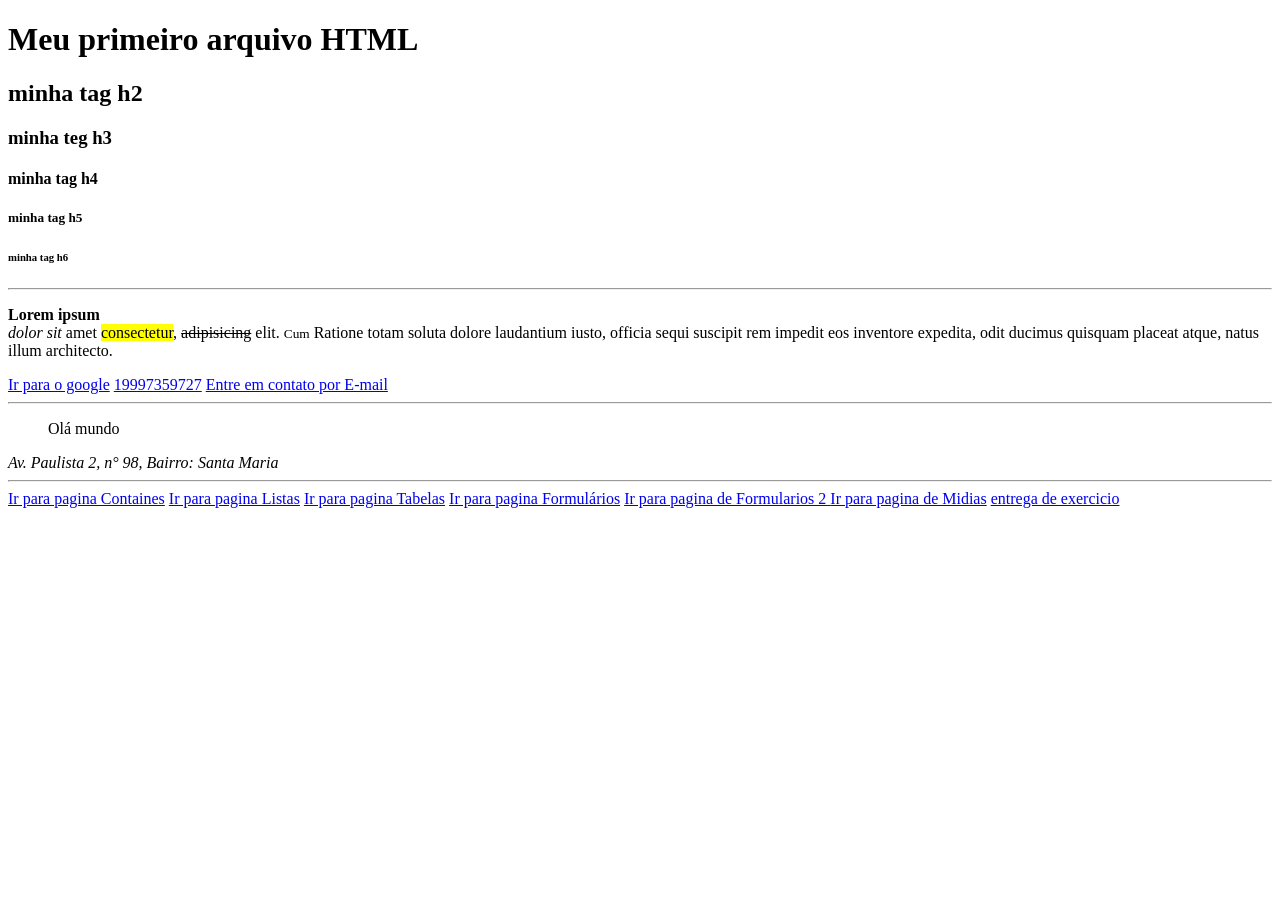
<file: APRENDENDO CSS/index.html>
<!DOCTYPE html>
<html lang="pt-br">
<head>
    <meta charset="UTF-8">
    <meta name="viewport" content="width=device-width, initial-scale=1.0">
    <title>Meu primeiro HTML</title>
<style>
</style>
<head></head>
       <h1>Meu primeiro arquivo HTML</h1>
       <h2>minha tag h2</h2>
       <h3>minha teg h3</h3>
       <h4>minha tag h4</h4>
       <h5>minha tag h5</h5>
       <h6>minha tag h6</h6>
       <hr />
       <p>
        <b>Lorem</b> <strong>ipsum</strong> <br /> 
        <i>dolor</i> <em>sit</em> amet <mark>consectetur</mark>,
        <del>adipisicing</del>  elit. <small>Cum</small> Ratione totam <span>soluta</span> dolore laudantium iusto, officia sequi suscipit rem impedit eos inventore expedita, odit ducimus quisquam placeat atque, natus illum architecto.
       </p>
        <a href="https://google.com">Ir para o google</a>
        <a href="tel: 19 997359727">19997359727</a>
        <a href="email: ftomaz2030@icloud.com">Entre em contato por E-mail</a>
        <hr />
        <blockquote>
            Olá mundo
        </blockquote>
        <address>
            Av. Paulista 2, n° 98, Bairro: Santa Maria
        </address>
        <hr />
        <a href="./containes.html">Ir para pagina Containes</a>
        <a href="./listas.html">Ir para pagina Listas</a>
        <a href="./Tabelas.html">Ir para pagina Tabelas</a>
        <a href="./forms.html">Ir para pagina Formulários</a>
        <a href="./Passoword.html">Ir para pagina de Formularios 2 </a>
        <a href="./midia.html">Ir para pagina de Midias</a>
        <a href="./exercicio.html">entrega de exercicio</a>


</body>
</html>
</file>
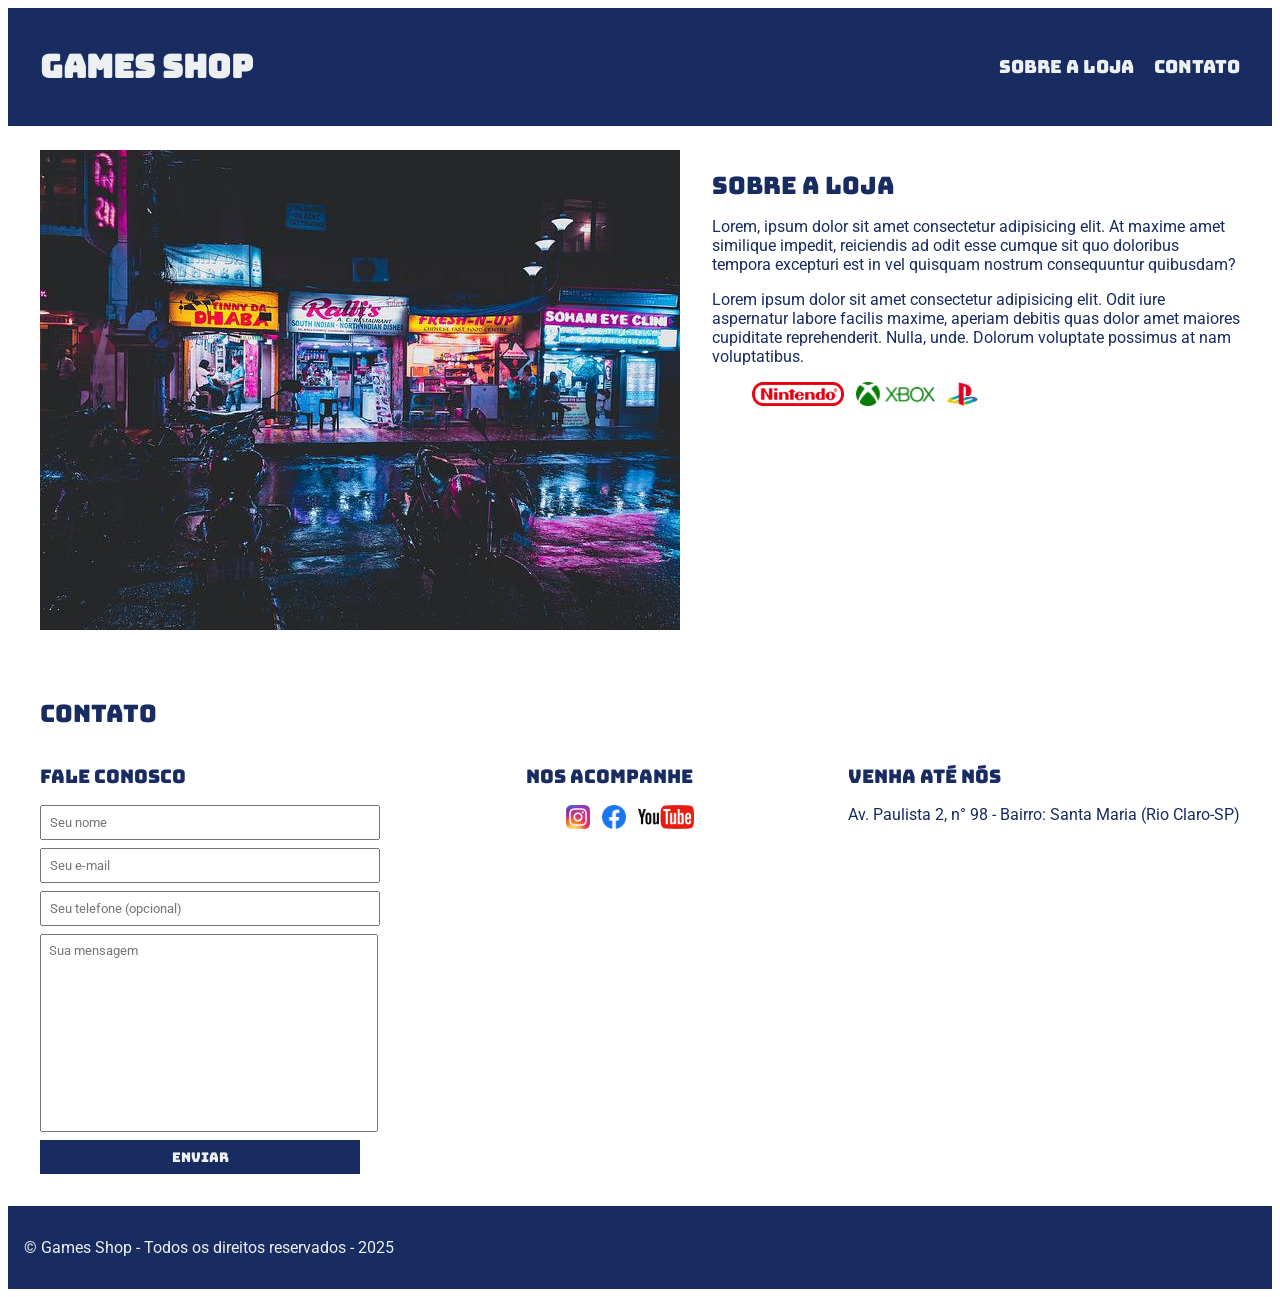
<file: GAMES SHOP/index.html>
<!DOCTYPE html>
<html lang="pt-br">
<head>
    <meta charset="UTF-8">
    <meta name="viewport" content="width=device-width, initial-scale=1.0">
    <title>Games Shop - A sua loja de games</title>
    <link rel="stylesheet" href="./main.css">   

    <link rel="preconnect" href="https://fonts.googleapis.com">
    <link rel="preconnect" href="https://fonts.gstatic.com" crossorigin>
    <link href="https://fonts.googleapis.com/css2?family=Bungee&family=Roboto:ital,wght@0,100..900;1,100..900&display=swap" rel="stylesheet">
    </head>
<body>
    <header>
        <div class="container">
            <h1>Games Shop</h1>
        <nav>
            <ul>
                <li>
                    <a href="#about">Sobre a loja</a>
                </li>
                <li>
                    <a href="#contact">Contato</a>
                </li>
            </ul>
        </nav>
        </div>
    </header>
    <section id="about">
        <div class="container">
            <img class="store-front" src="./images/loja.jpg" alt="Fachada da loja Games Shop">
            <div>
                <h2>Sobre a loja</h2>
                <p>
                    Lorem, ipsum dolor sit amet consectetur adipisicing elit. At maxime amet similique impedit, reiciendis ad odit esse cumque sit quo doloribus tempora excepturi est in vel quisquam nostrum consequuntur quibusdam?
                </p>
                <p>
                    Lorem ipsum dolor sit amet consectetur adipisicing elit. Odit iure aspernatur labore facilis maxime, aperiam debitis quas dolor amet maiores cupiditate reprehenderit. Nulla, unde. Dolorum voluptate possimus at nam voluptatibus.
                </p>
                <ul class="brands-list">
                    <li><img src="./images/nintendo.png" alt="Nintendo" /></li>
                    <li><img src="./images/xbox.png" alt="xbox" /></li>
                    <li><img src="./images/playstation.png" alt="playstation" /></li>
                </ul>
            </div>
        </div>
    </section>
    <section id="contact">
        <div class="container">
            <h2>Contato</h2>
            <div class="contact-methods">
                <div>
                <h3>Fale conosco</h3>
                <form>
                    <input type="text" placeholder="Seu nome" required/>
                    <input type="Email" placeholder="Seu e-mail" required />
                    <input type="Tel" placeholder="Seu telefone (opcional)" />
                    <textarea placeholder="Sua mensagem" required></textarea>
                    <button type="submit">Enviar</button>
                </form>
                </div>
                <div>
                <h3>Nos acompanhe</h3>
                <ul class="social-links">
                    <li>
                        <a href="#" title="Siga-nos no Instagram">
                        <img src="./images/instagram.png" alt="Logo do Instagram" />
                        </a>
                        </li>
                        <li>
                        <a href="#" title="Siga-nos no Facebook">
                        <img src="./images/facebook.png" alt="Logo do Facebook" />
                        </a>
                        </li>
                        <li>
                        <a href="#" title="Visite nosso canal no Youtube">
                        <img src="./images/youtube.png" alt="Logo do Youtube" />
                        </a>
                    </li>
                </ul>
                </div>
                <div>
                <h3>Venha até nós</h3>
                <p>
                    Av. Paulista 2, n° 98 - Bairro: Santa Maria (Rio Claro-SP)
                </p>
                </div>
            </div>
        </div>
    </section>
    <footer>
        <div class="constainers">
            <p>
              &copy; Games Shop - Todos os direitos reservados - 2025
            </p>
        </div>
    </footer>
</body>
</html>
</file>
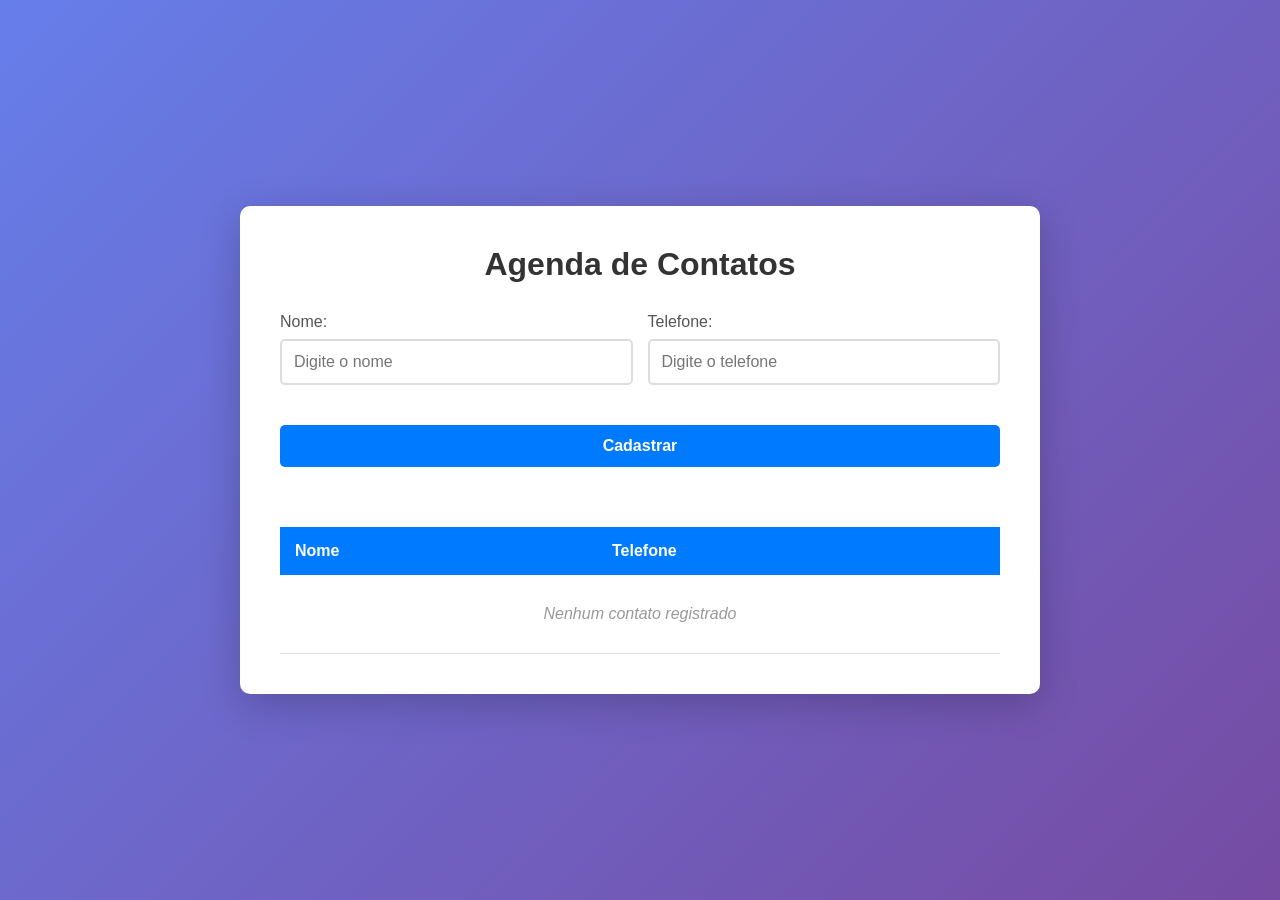
<file: AGENDA_CONTATOS/AGENDA_CONTATOS/index.html>
<!DOCTYPE html>
  <html lang="pt-BR">
  <head>
      <meta charset="UTF-8">
      <meta name="viewport" content="width=device-width, initial-scale=1.0">
      <title>Agenda de Contatos</title>
    <style>
        * {
            margin: 0;
            padding: 0;
            box-sizing: border-box;
}

        body {
                      font-family: 'Segoe UI', Tahoma, Geneva, Verdana, sans-serif;
            background: linear-gradient(135deg, #667eea 0%, #764ba2 100%);
            min-height: 100vh;
            display: flex;
            justify-content: center;
            align-items: center;
            padding: 20px;
              }

        .container {
                      background: white;
            border-radius: 10px;
            box-shadow: 0 10px 40px rgba(0, 0, 0, 0.2);
                          max-width: 800px;
            width: 100%;
            padding: 40px;
}

        h1 {
                      color: #333;
                      margin-bottom: 30px;
                          text-align: center;
            font-size: 2em;
}

        .form-group {
                          margin-bottom: 20px;
}

        label {
                      display: block;
            margin-bottom: 8px;
            color: #555;
            font-weight: 500;
          }

        input[type="text"],
        input[type="tel"] {
            width: 100%;
            padding: 12px;
            border: 2px solid #ddd;
            border-radius: 5px;
            font-size: 1em;
            transition: border-color 0.3s;
}

                      input[type="text"]:focus,
        input[type="tel"]:focus {
                          outline: none;
            border-color: #007bff;
                          box-shadow: 0 0 5px rgba(0, 123, 255, 0.5);
}

        .form-row {
                          display: grid;
                          grid-template-columns: 1fr 1fr;
            gap: 15px;
                          margin-bottom: 20px;
}

        button {
                        width: 100%;
                          padding: 12px;
                          background-color: #007bff;
            color: white;
                          border: none;
                          border-radius: 5px;
                      font-size: 1em;
            font-weight: 600;
            cursor: pointer;
            transition: background-color 0.3s;
}

        button:hover {
                      background-color: #0056b3;
}

        button:active {
            transform: scale(0.98);
}

        .table-container {
            margin-top: 40px;
            overflow-x: auto;
}

        table {
            width: 100%;
            border-collapse: collapse;
            margin-top: 20px;
}

                      thead {
            background-color: #007bff;
            color: white;
}

        th {
            padding: 15px;
            text-align: left;
            font-weight: 600;
              }

        td {
            padding: 12px 15px;
                          border-bottom: 1px solid #ddd;
          }

        tbody tr:hover {
                          background-color: #f5f5f5;
          }

        tbody tr:nth-child(even) {
                          background-color: #fafafa;
}

                  .empty-message {
            text-align: center;
                          color: #999;
                      padding: 30px;
            font-style: italic;
              }

        @media (max-width: 600px) {
            .form-row {
                grid-template-columns: 1fr;
}

                          .container {
                padding: 20px;
}

            h1 {
                font-size: 1.5em;
}
  }
    </style>
</head>
<body>
    <div class="container">
                  <h1>Agenda de Contatos</h1>

        <form id="formularioContato" onsubmit="event.preventDefault(); adicionarContato();">
            <div class="form-row">
                              <div class="form-group">
                    <label for="nome">Nome:</label>
                    <input type="text" id="nome" placeholder="Digite o nome" required>
                          </div>
                              <div class="form-group">
                          <label for="telefone">Telefone:</label>
                          <input type="tel" id="telefone" placeholder="Digite o telefone" required>
                      </div>
                  </div>
                  <button type="submit">Cadastrar</button>
              </form>

              <div class="table-container">
                  <table id="tabelaContatos">
                      <thead>
                          <tr>
                        <th>Nome</th>
                        <th>Telefone</th>
                          </tr>
                      </thead>
                      <tbody id="corpoTabela">
                          <tr>
                              <td colspan="2" class="empty-message">Nenhum contato registrado</td>
                          </tr>
                      </tbody>
                  </table>
              </div>
          </div>

          <script>
              const contatos = [];

              function adicionarContato() {
                            const nomeInput = document.getElementById('nome');
            const telefoneInput = document.getElementById('telefone');

            const nome = nomeInput.value.trim();
            const telefone = telefoneInput.value.trim();

            if (!nome || !telefone) {
                alert('Por favor, preencha todos os campos!');
                return;
            }

            contatos.push({
                              nome: nome,
                              telefone: telefone
              });

            nomeInput.value = '';
                          telefoneInput.value = '';
                                        nomeInput.focus();

            atualizarTabela();
              }

        function atualizarTabela() {
                      const corpoTabela = document.getElementById('corpoTabela');

            if (contatos.length === 0) {
                corpoTabela.innerHTML = '<tr><td colspan="2" class="empty-message">Nenhum contato registrado</td></tr>';
                return;
            }

            corpoTabela.innerHTML = contatos.map(contato => `
                              <tr>
                                  <td>${contato.nome}</td>
                                  <td>${contato.telefone}</td>
                              </tr>
                          `).join('');
        }
    </script>
      </body>
      </html>
</file>
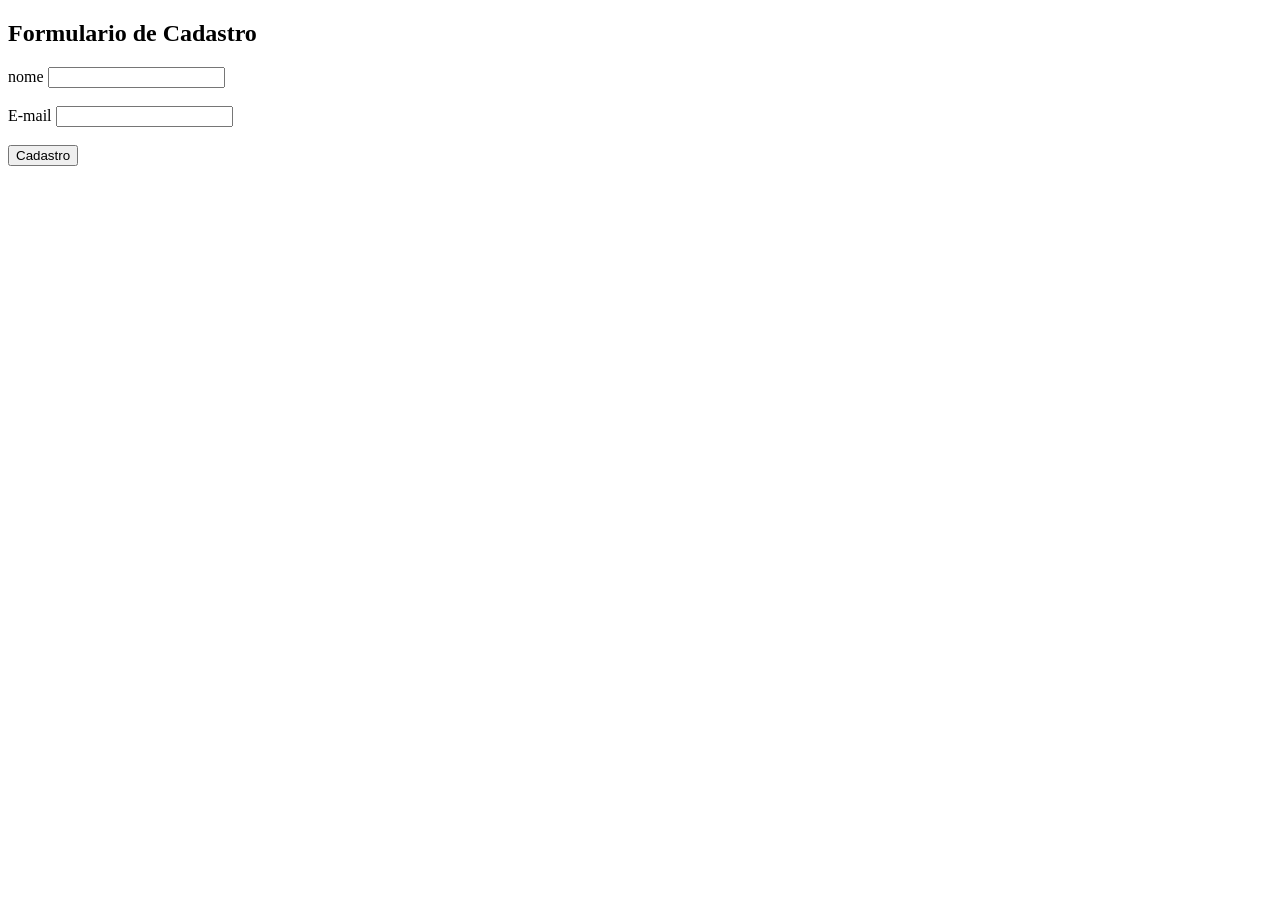
<file: APRENDENDO CSS/exercicio.html>
<!DOCTYPE html>
<html lang="pt-br">
<head>
    <meta charset="UTF-8">
    <meta name="viewport" content="width=device-width, initial-scale=1.0">
    <title>Fomulario de cadastro</title>
</head>
<body>
 <h2>Formulario de Cadastro</h2>
 <form action="#" method="post"></form>
 <label for="nome">nome</label>
 <input type="text" id="nome" name="nome" required>
 <br><br>
 <label for="email">E-mail</label>
 <input type="email" id="email" name="email" required>
 <br><br>
 <button type="submit"> Cadastro</button>
 <form action=" "></form>
</body>
</html>
</file>
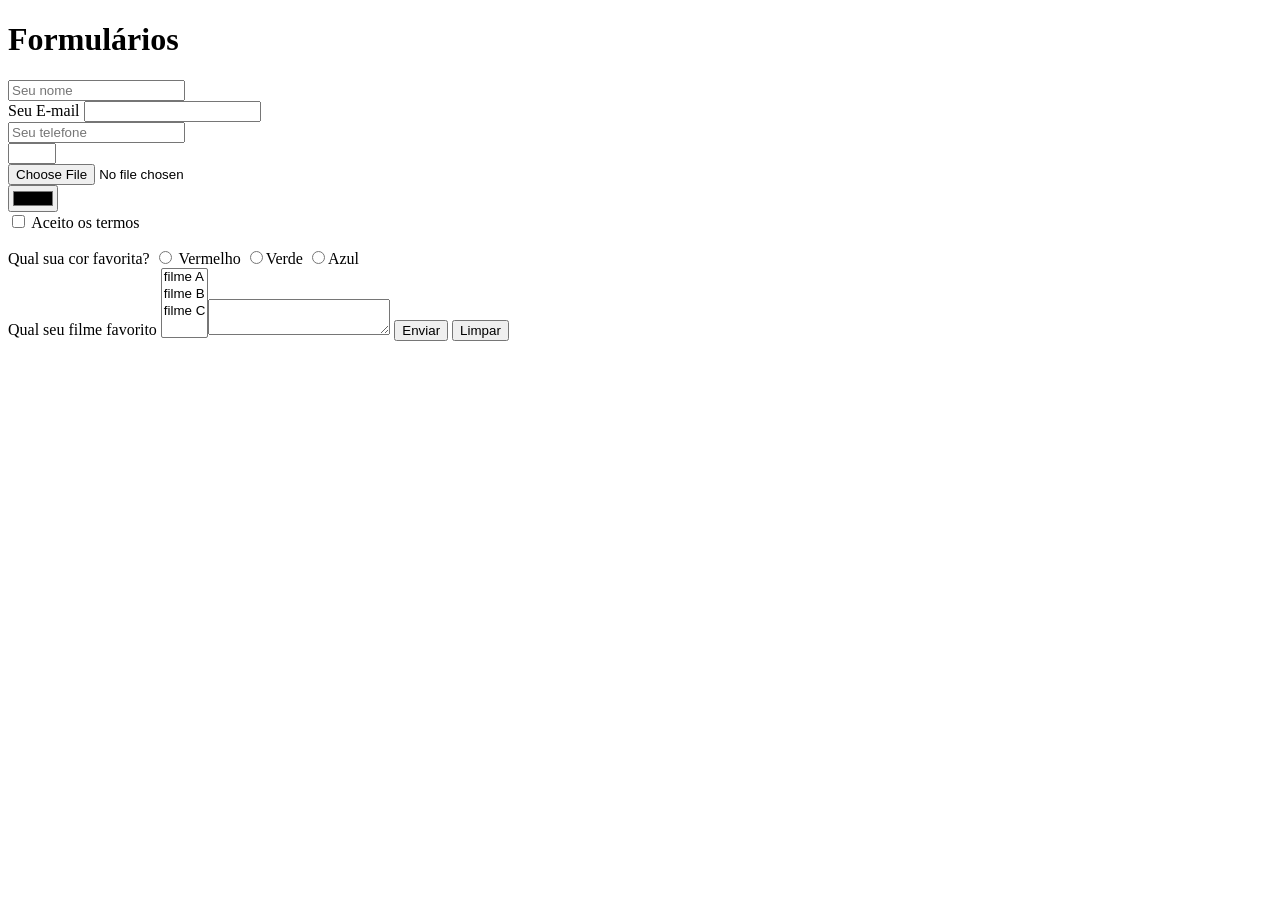
<file: APRENDENDO CSS/forms.html>
<!DOCTYPE html>
<html lang="pt-br">
<head>
    <meta charset="UTF-8">
    <meta name="viewport" content="width=device-width, initial-scale=1.0">
    <title>Formulário</title>
    <style>
    </style>
</head>
<body>
    <h1>Formulários</h1>
    <form>
        <input type="text" placeholder="Seu nome" />
        <br />
        <label for="email">Seu E-mail</label>
        <input id="email" />
        <br />
        <input type="tel" placeholder="Seu telefone" /> <br />
        <input type="number" max="10" min="2" step="2"> <br />
        <input type="file"> <br />
        <input type="color"> <br />
        <input type="checkbox" id="checkbox-termos"> <label for="checkbox-termos">Aceito os termos</label> <br />
        <p>
            Qual sua cor favorita?
            <input type="radio" name="cor-favorita" id="cor-vermelha"> <label for="cor-vermelha">Vermelho</label>
            <input type="radio" name="cor-favorita" id="cor-verde"><label for="cor-verde">Verde</label>
            <input type="radio" name="cor-favorita" id="cor-Azul"><label for="cor-Azul">Azul</label> <br />
            <label for="">Qual seu filme favorito</label>
            <select multiple>
                <option>filme A</option>
                <option>filme B</option>
                <option>filme C</option>
                <br />
                <textarea name="" id=""></textarea>
                <button type="submit">
                    Enviar
                </button>
                <button type="reset">
                    Limpar
                </button>
            </select>
        </p>
    </form>
</body>
</html>
</file>
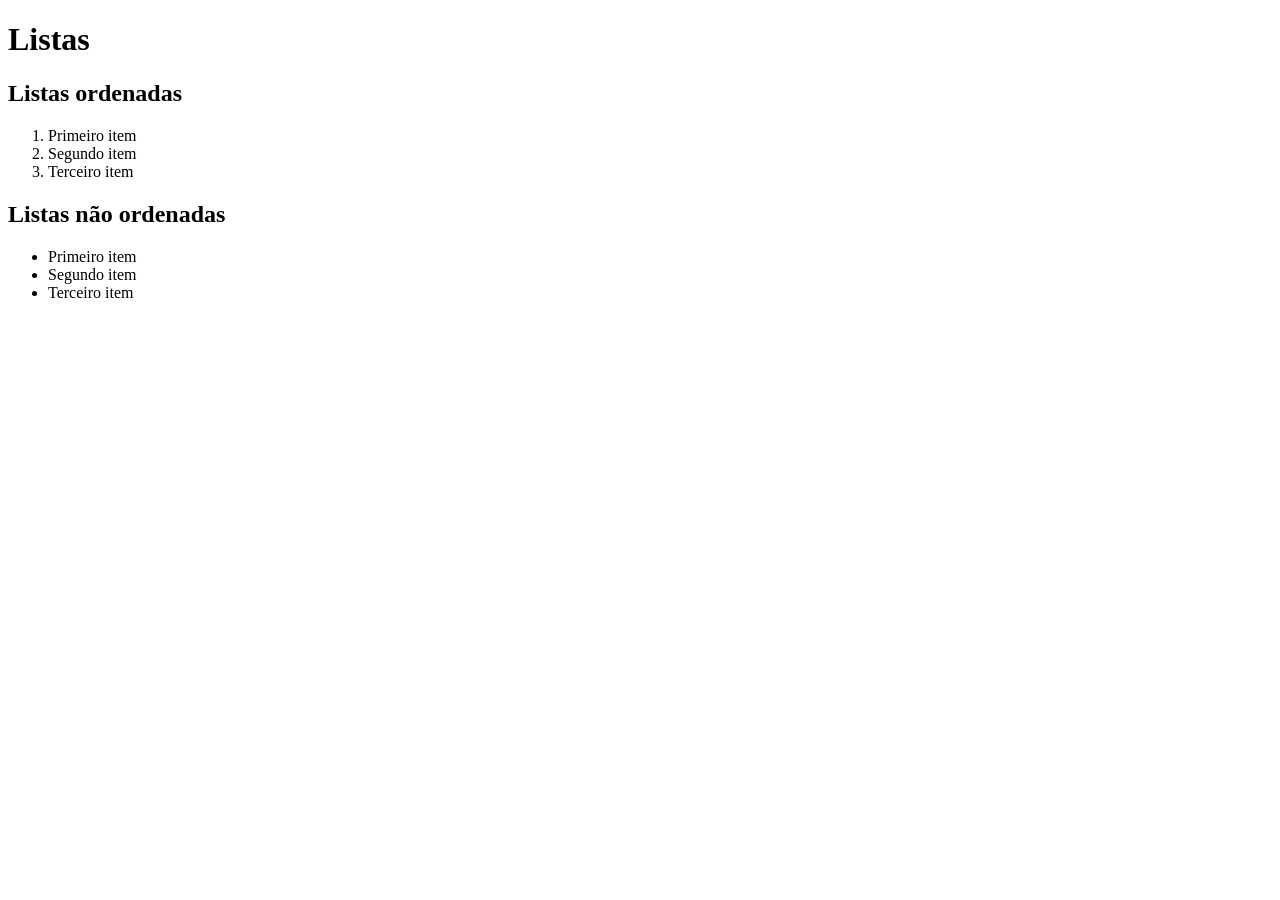
<file: APRENDENDO CSS/listas.html>
<!DOCTYPE html>
<html lang="pt-br">
<head>
    <meta charset="UTF-8">
    <meta name="viewport" content="width=device-width, initial-scale=1.0">
    <title>Listas</title>
</head>
<body>
    <header>
        <h1>Listas</h1>
    </header>
    <main>
        <section>
            <h2>Listas ordenadas</h2>
            <ol>
                <li>Primeiro item</li>
                <li>Segundo item</li>
                <li>Terceiro item</li>
            </ol>
        </section>
        <section>
            <h2>Listas não ordenadas</h2>
            <ul>
                <li>Primeiro item</li>
                <li>Segundo item</li>
                <li>Terceiro item</li>
            </ul>
        </section>
    </main>
</body>
</html>
</file>
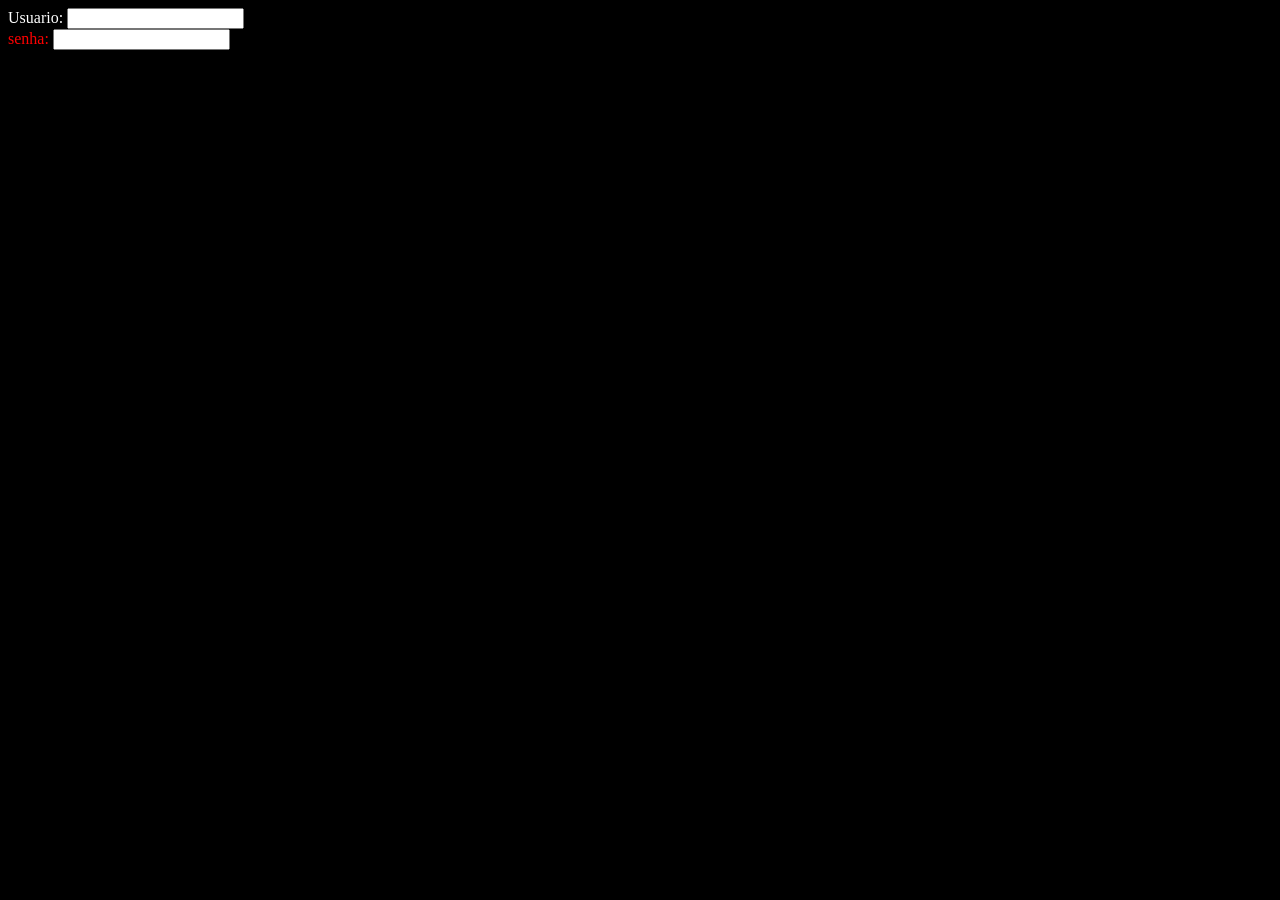
<file: APRENDENDO CSS/Passoword.html>
<!DOCTYPE html>
<html lang="pt-br">
<head>
    <meta charset="UTF-8">
    <meta name="viewport" content="width=device-width, initial-scale=1.0">
    <title>Formulários</title>
  <style>
    label{
        color: white;
    }
    h1{
        color: white;
    }
    body{
        background-color: black;
    }
    .botao {
background-color: green;
    }
  </style>
</head>
<body>
    <label for="user">Usuario: </label>
    <input id="user" type="text"/>
    <br />
    <label style="color: red;" for="senha">senha: </label>
    <input id="senha" type="password"/>
</body>
</html>
</file>
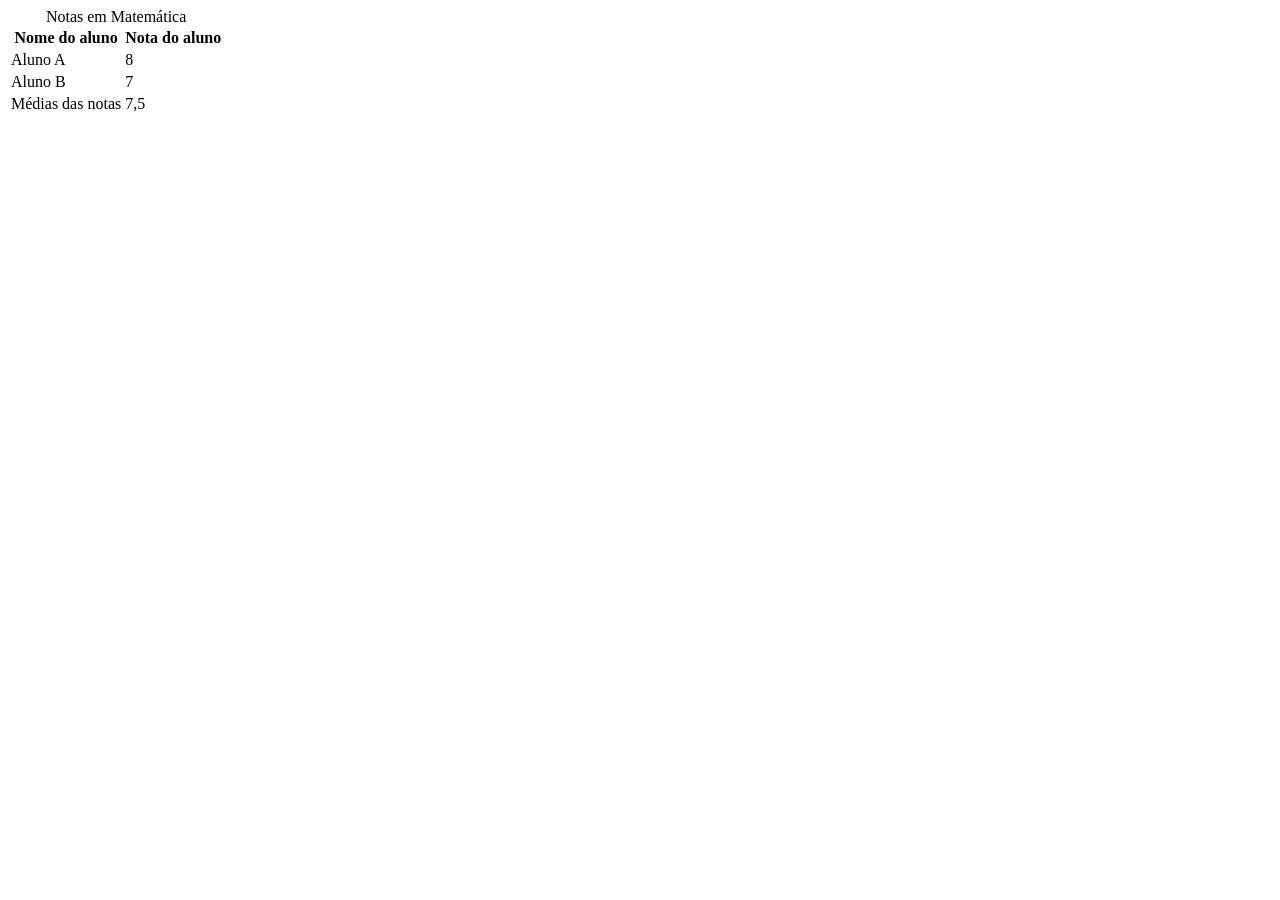
<file: APRENDENDO CSS/Tabelas.html>
<!DOCTYPE html>
<html lang="pt-br">
<head>
    <meta charset="UTF-8">
    <meta name="viewport" content="width=device-width, initial-scale=1.0">
    <title>Tabelas</title>
</head>
<body>
    <table>
        <caption>Notas em Matemática</caption>
        <thead>
            <tr>
                <th>Nome do aluno</th>
                <th>Nota do aluno</th>
            </tr>
        </thead>
        <tbody>
            <tr>
                <td>Aluno A</td>
                <td>8</td>
            </tr>
            <tr>
                <td>Aluno B</td>
                <td>7</td>
            </tr>
        </tbody>
        <tfoot>
            <tr>
                <td>Médias das notas</td>
                <td>7,5</td>
            </tr>
        </tfoot>
    </table>
</body>
</html>
</file>
<file: GAMES SHOP/main.css>
*{
    margin; 0;
    padding; 0;
    box-sizing: boder-box;
}

header,
section h2,
section h3,
form button {
    font-family:"Bungee", sans-serif;
    font-weight: normal;
    }

    body, input, textarea {
        font-family: "Roboto", sans-serif;
    }

header {
    padding: 16px 0;
    background-color: #182c61;
    color: #ecf0f1;
}

header h1
section h2 {
    font-weight: normal;
}

header nav li {
    display: inline;
    margin-left: 16px;
    font-size: 18px;
}

header nav li a{
    color: #ecf0f1;
    text-decoration: none;
}

.container {
    max-width: 1200px;
    width: 100%;
    margin: 0 auto;
}

header .container,
section .container {
    display: flex;
    align-items: center;
    justify-content: space-between;
}

.brands-list img {
    height: 24px;
}

.brands-list li {
    display: inline;
    margin-right: 8px;
}

section .container {
    align-items: flex-start;
}

section {
    padding: 24px 0;
}

section h2 {
    margin-bottom: 16px;
}

section {
    color: #182c61;
}

section p {
    margin-bottom: 8px;
}

section h2 {
    margin-bottom: 16px;
}

section p {
    margin-bottom: 8px;
}

.store-front {
    margin-right: 32px;
}

.social-links img {
    height: 24px;
}

.social-links li {
    display: inline;
    margin-right: 8px;
}

.social-links li a {
    text-decoration: none;
}


#contact .container {
    display: block;
}

.contact-methods {
    display: flex;
    justify-content: space-between;
}

form input,
form textarea,
form button {
    display: block;
    width: 320px;
    margin-bottom: 8px;
    padding: 8px;
}

form textarea {
    resize: none;
    height: 180px;
}

section h3 {
    margin-bottom: 16px;
}

form button {
    background-color: #182c61;
    color: #ecf0f1;
    border: none;
    cursor: pointer;
}

form button:hover {
    background-color: #3d4e7e;
}

input:focus, textarea:focus {
    outline-color: #182c61;
}

footer {
    background-color: #182c61;
    color: #ecf0f1;
    padding: 16px; 0
}
</file>
